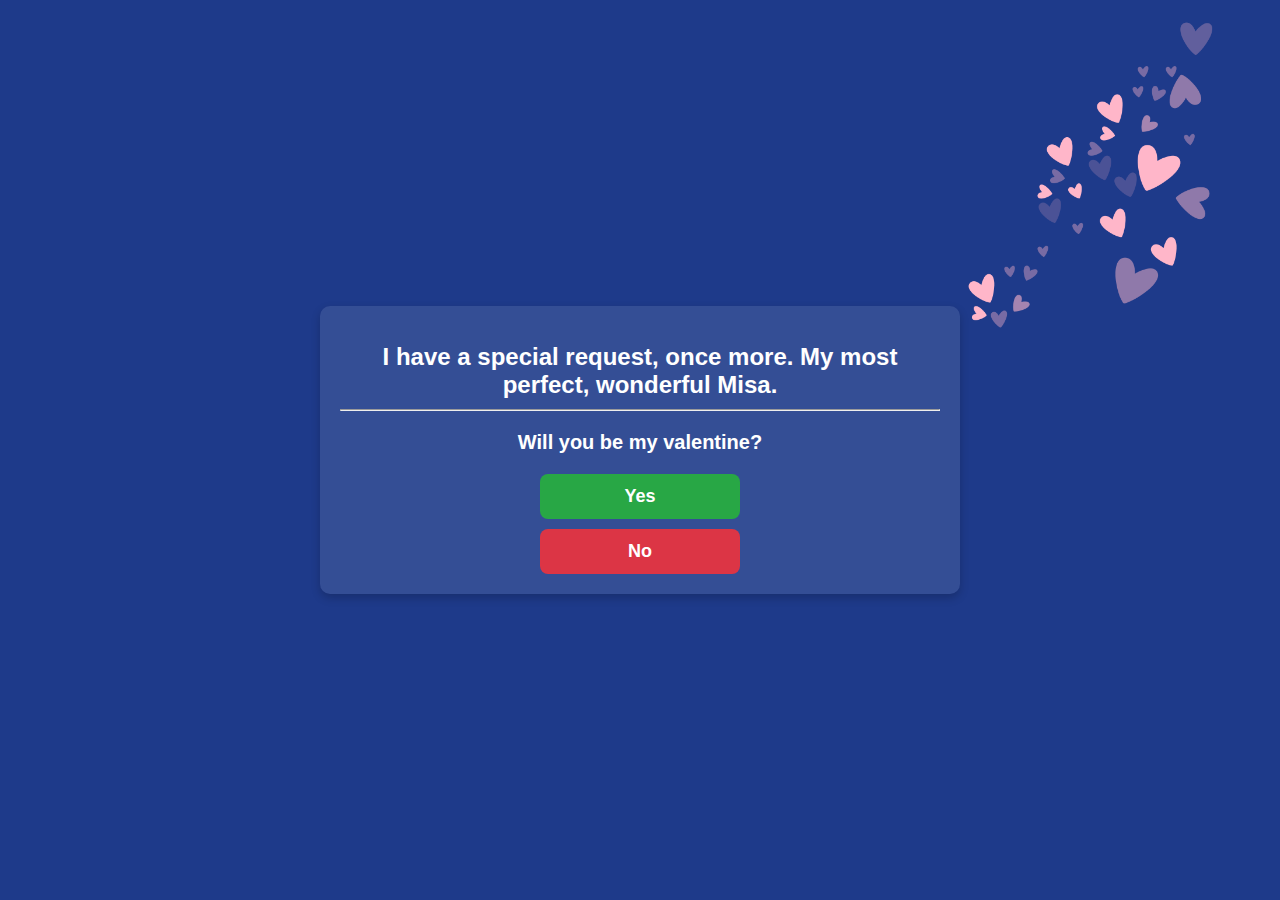
<file: Index.html>
<!DOCTYPE html>
<html lang="en">
<head>
    <meta charset="UTF-8">
    <meta name="viewport" content="width=device-width, initial-scale=1.0">
    <title>Valentine's Request</title>
    <link rel="stylesheet" href="styles.css">
</head>
<body>
    <img class="top-right-image" src="floatingpink.png">
    <div class="container">
        <h1>I have a special request, once more. My most perfect, wonderful Misa.</h1>
        <hr>
        <p>Will you be my valentine?</p>
        <div class="button-container">
            <a href=ifyes.html><button class="yes-button">Yes</button></a>
            <a href=ifno.html><button class="no-button">No</button></a>
        </div>
    </div>
</body>
</html>
</file>
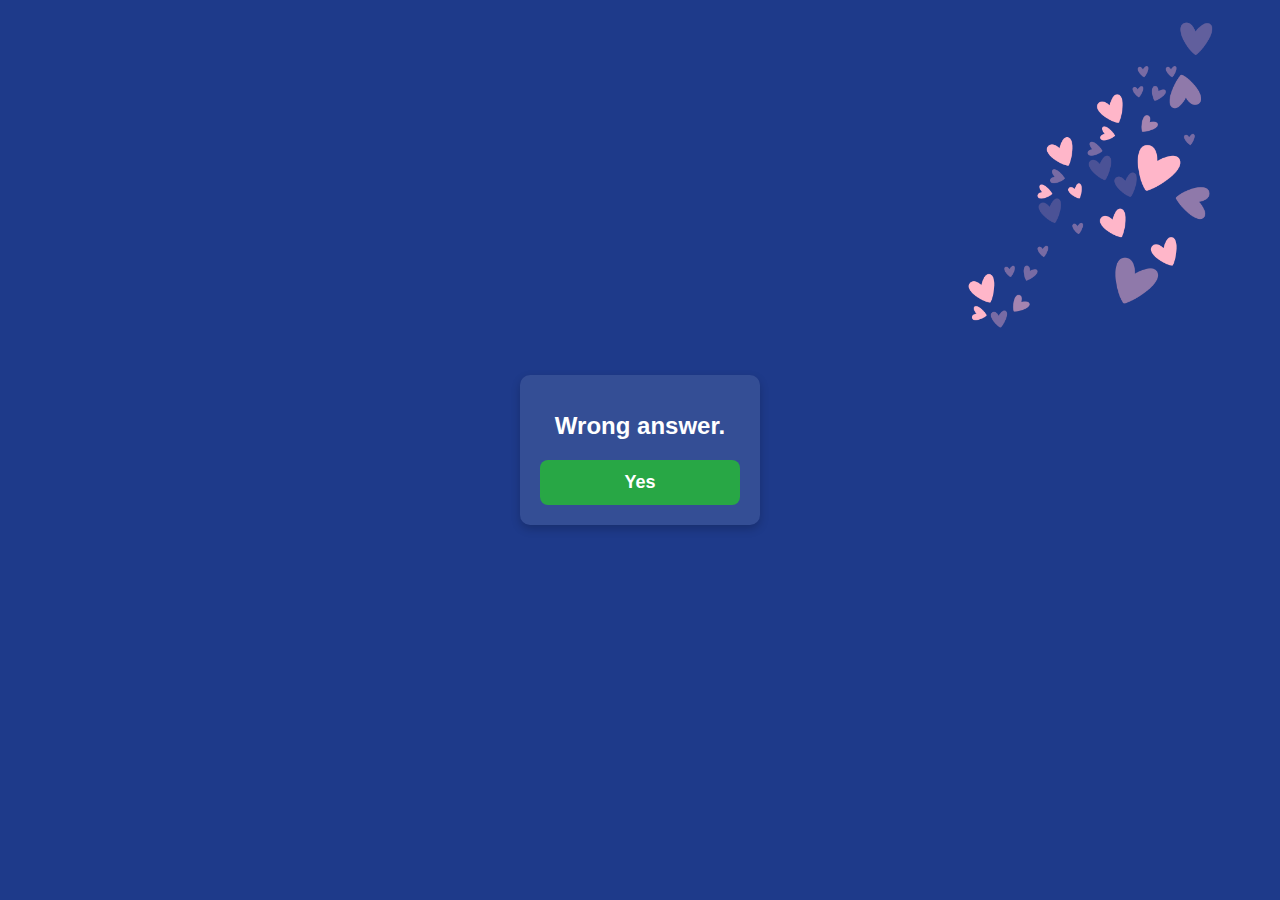
<file: ifno.html>
<!DOCTYPE html>
<html lang="en">
<head>
    <meta charset="UTF-8">
    <meta name="viewport" content="width=device-width, initial-scale=1.0">
    <title>Valentine's Request</title>
    <link rel="stylesheet" href="styles.css">
</head>
<body>
    <img class="top-right-image" src="floatingpink.png">
    <div class="container">
        <h1>Wrong answer.</h1>
        <div class="button-container">
        <a href=ifyes.html><button class="yes-button">Yes</button></a>
    </div>
</div>
</body>
</html>
</file>
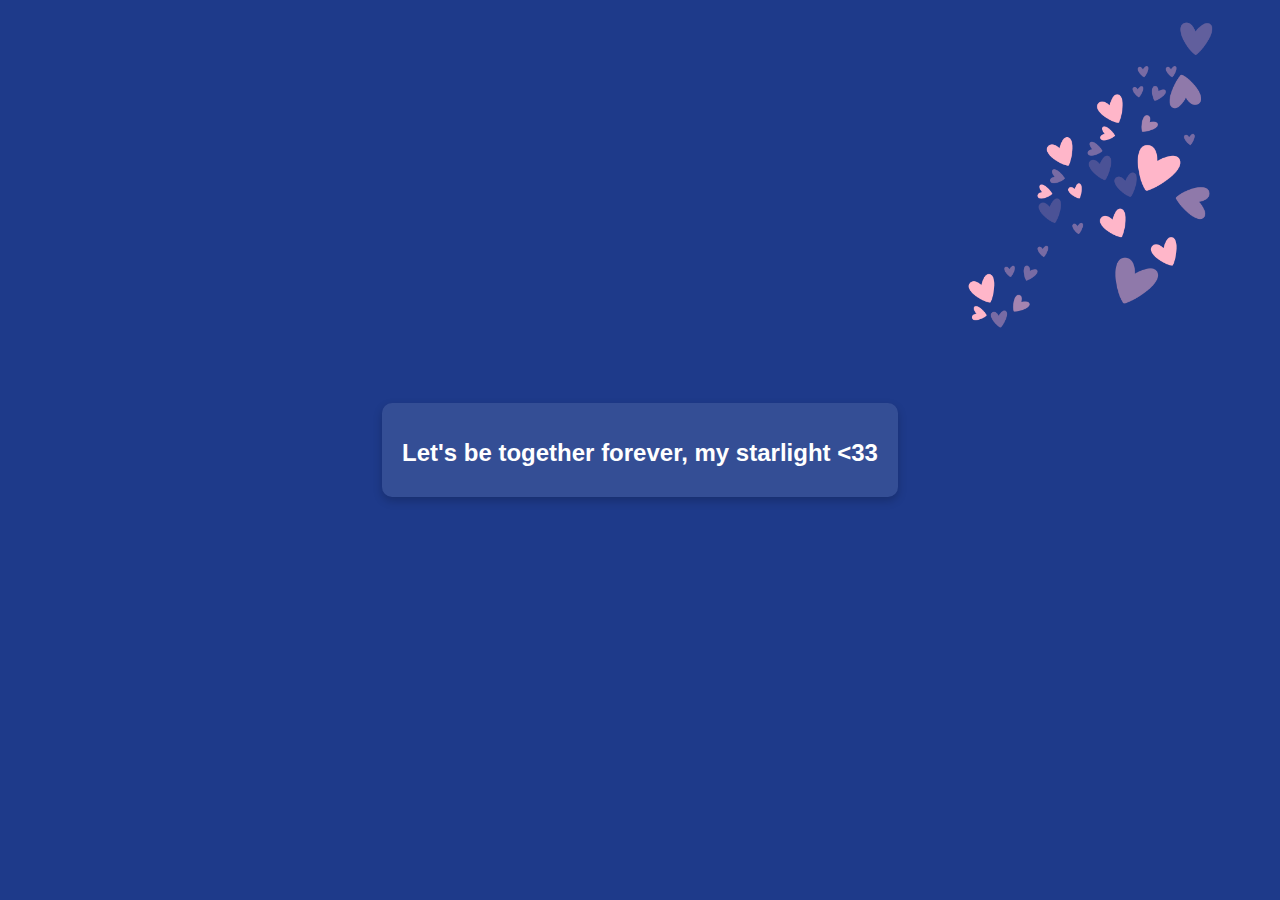
<file: ifyes.html>
<!DOCTYPE html>
<html lang="en">
<head>
    <meta charset="UTF-8">
    <meta name="viewport" content="width=device-width, initial-scale=1.0">
    <title>Valentine's Request</title>
    <link rel="stylesheet" href="styles.css">
</head>
<body>
    <img class="top-right-image" src="floatingpink.png">
    <div class="container">
        <h1>Let's be together forever, my starlight <33 </h1>
    </div>
</body>
</html>
</file>
<file: styles.css>
body {
    background-color: #1e3a8a; 
    color: #ffffff; 
    font-family: 'Arial', sans-serif;
    text-align: center;
    display: flex;
    justify-content: center;
    align-items: center;
    height: 100vh;
    margin: 0;
    position: relative;
}

.container {
    max-width: 600px;
    padding: 20px;
    background: rgba(255, 255, 255, 0.1); 
    border-radius: 10px;
    box-shadow: 0 4px 10px rgba(0, 0, 0, 0.2);
}

h1 {
    font-size: 24px;
    font-weight: bold;
    margin-bottom: 10px;
}

p {
    font-size: 20px;
    font-weight: 600;
}

.image-container {
    width: 300px; 
    border: 2px solid #ccc;
    border-radius: 10px;
    overflow: hidden;
    box-shadow: 2px 2px 10px rgba(0, 0, 0, 0.1);
    display: flex;
    justify-content: center;
    align-items: center;
}

.button-container {
    display: flex;
    flex-direction: column; 
    align-items: center; 
    gap: 10px;
    margin-top: 20px;
}

button {
    padding: 12px 24px;
    font-size: 18px;
    font-weight: bold;
    border: none;
    border-radius: 8px;
    cursor: pointer;
    transition: transform 0.2s ease, opacity 0.2s ease;
    width: 200px; 
}

.yes-button {
    background-color: #28a745;
    color: white;
}

.no-button {
    background-color: #dc3545;
    color: white;
}

button:hover {
    opacity: 0.9;
}

button:active {
    transform: scale(0.95);
}

.top-right-image {
    position: absolute;
    top: 10px;
    right: 10px;
    width: 350px;
    height: auto;
    border-radius: 10px;
}
</file>
